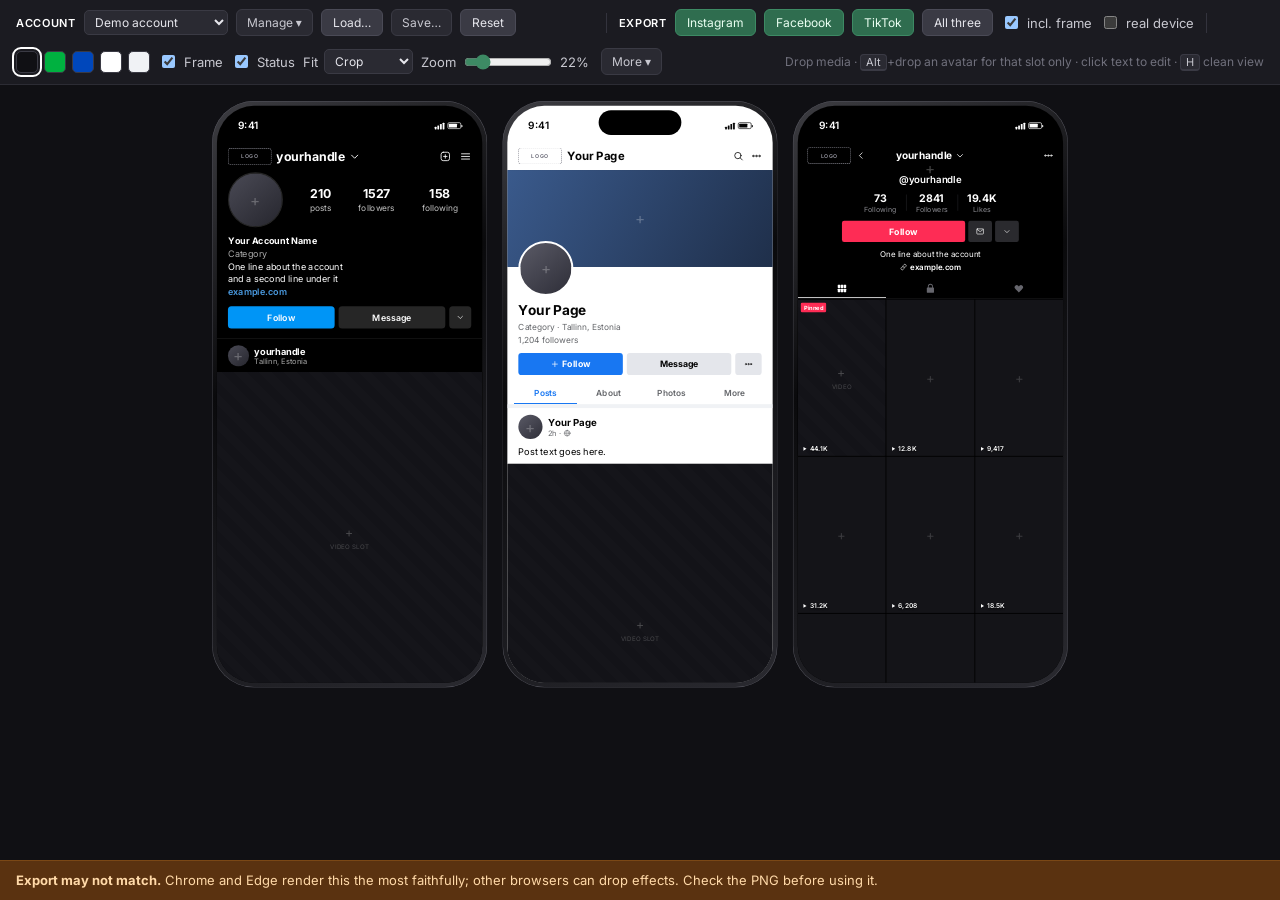
<file: index.html>
<!DOCTYPE html>
<html lang="en">
<head>
<meta charset="utf-8">
<meta name="viewport" content="width=device-width, initial-scale=1">
<title>Onscreen Socials — social profile mockups for video</title>
<meta name="description" content="Browser-based social profile mockups for film and video production. Three phone screens at true iPhone resolution, drop in your footage, export transparent PNGs. No account, no upload, no server.">
<meta name="theme-color" content="#101014">
<meta name="color-scheme" content="dark">

<meta property="og:type" content="website">
<meta property="og:title" content="Onscreen Socials">
<meta property="og:description" content="Social profile mockups for video. Three phone screens at true iPhone resolution, exported as transparent PNGs. Runs entirely in the browser.">
<!-- og:url and og:image want absolute URLs, so they are left out until the site
     has a domain. See the Deploy section of README.md. -->

<link rel="icon" href="data:image/svg+xml,%3Csvg xmlns='http://www.w3.org/2000/svg' viewBox='0 0 32 32'%3E%3Crect width='32' height='32' rx='7' fill='%23101014'/%3E%3Crect x='10' y='4.5' width='12' height='23' rx='3.5' fill='none' stroke='%233d8a64' stroke-width='2'/%3E%3Ccircle cx='16' cy='13' r='2.7' fill='%233d8a64'/%3E%3Cpath d='M11.6 23.4c.9-3.2 7.9-3.2 8.8 0' fill='none' stroke='%233d8a64' stroke-width='2' stroke-linecap='round'/%3E%3C/svg%3E">

<!-- fonts.css is generated and inlines Inter as base64; see scripts/build-fonts.mjs.
     Both files are re-read as text by js/export.js and injected into the export. -->
<link rel="stylesheet" href="css/fonts.css">
<link rel="stylesheet" href="css/app.css">
</head>
<body class="fit-crop bleed">

<div id="bar">
  <div class="grp">
    <strong>Account</strong>
    <select id="entity" title="Switch account"></select>
    <details class="more acct">
      <summary title="Create, copy, rename or remove accounts">Manage ▾</summary>
      <div class="panel">
        <button class="all" id="newAcct">New account…</button>
        <button class="all" id="dupAcct">Duplicate this one…</button>
        <button class="all" id="renameAcct">Rename…</button>
        <button class="all" id="delAcct">Delete this account…</button>
        <p class="note">Accounts you make live in this browser. <strong>Save…</strong> writes
          them to a file you can keep or send to someone.</p>
      </div>
    </details>
    <button class="all" id="loadBtn" title="Load a preset file (.json)">Load…</button>
    <details class="more save">
      <summary title="Save accounts to a .json file you can send to someone">Save…</summary>
      <div class="panel">
        <label>Accounts
          <select id="saveScope">
            <option value="all">All accounts</option>
            <option value="one">This one only</option>
          </select>
        </label>
        <label><input type="checkbox" id="saveMedia" checked> Include images</label>
        <p class="note" id="saveSize">—</p>
        <button id="saveGo">Download .json</button>
      </div>
    </details>
    <button class="all" id="resetBtn" title="Discard edits for this account">Reset</button>
    <span id="saveState"></span>
  </div>

  <span class="sep"></span>

  <div class="grp">
    <strong>Export</strong>
    <button data-ex="0">Instagram</button>
    <button data-ex="1">Facebook</button>
    <button data-ex="2">TikTok</button>
    <button class="all" id="exAll">All three</button>
    <label><input type="checkbox" id="withFrame" checked> incl. frame</label>
    <label id="deviceLabel" hidden><input type="checkbox" id="useDevice"> real device</label>
  </div>

  <span class="sep"></span>

  <div class="grp">
    <span id="swatches" title="Backdrop — preview only, never exported"></span>
    <label><input type="checkbox" id="frameChk" checked> Frame</label>
    <label><input type="checkbox" id="statusChk" checked> Status</label>
    <label>Fit
      <select id="fitSel">
        <option value="fit-crop">Crop</option>
        <option value="fit-blur">Blur fill</option>
        <option value="fit-letter">Letterbox</option>
      </select>
    </label>
    <label>Zoom <input type="range" id="zoom" min="8" max="100" value="22"><span id="zoomVal">22%</span></label>
  </div>

  <details class="more">
    <summary>More ▾</summary>
    <div class="panel">
      <label><input type="checkbox" id="fbDark"> Facebook dark mode</label>
      <label><input type="checkbox" id="ttBig"> TikTok big tile</label>
      <label><input type="checkbox" id="ttWall"> TikTok: one wall image</label>
      <label><input type="checkbox" id="bigVid"> One big video (all platforms)</label>
      <label><input type="checkbox" id="bleedChk" checked> Bleed off bottom edge</label>
      <hr>
      <label>Clock <input type="text" id="clock" value="9:41" size="6"></label>
      <label>Dim <input type="range" id="dim" min="0" max="70" value="25"><span id="dimVal">25%</span></label>
      <label><input type="checkbox" id="guideChk"> Slot guides</label>
      <hr>
      <label><input type="checkbox" id="markChk"> Prop watermark</label>
      <label><input type="checkbox" id="logoChk" checked> Platform logos</label>
      <label>Logo style
        <select id="logoStyle">
          <option value="">As supplied</option>
          <option value="logo-adapt">Adapt to bar</option>
          <option value="logo-chip">On a white chip</option>
        </select>
      </label>
      <p class="note">Drop a logo on the slot at the start of each phone&rsquo;s top bar.
        Supply your own files &mdash; none ship with the tool. They apply to every
        account and stay in this browser.</p>
      <hr>
      <button class="all" id="wipeBtn">Clear saved edits…</button>
      <p class="note">Discards edits for every account and forgets any preset opened
        with Load…, then reloads from the preset files. The files are not touched.</p>
    </div>
  </details>

  <span class="hint">Drop media &middot; <kbd>Alt</kbd>+drop an avatar for that slot only &middot; click text to edit &middot; <kbd>H</kbd> clean view</span>
</div>

<div id="stagewrap">
<div id="stage">

  <!-- ══════════ INSTAGRAM ══════════ -->
  <div class="phone">
    <div class="island"></div>
    <div class="screen ig">
      <div class="statusbar">
        <span contenteditable data-clock>9:41</span>
        <div class="sigs">
          <span class="bars"><i style="height:12px"></i><i style="height:18px"></i><i style="height:24px"></i><i style="height:30px"></i></span>
          <span class="batt"></span>
        </div>
      </div>
      <div class="topbar">
        <div class="lead">
          <div class="brand" data-logo="ig" title="Drop the Instagram logo here"></div>
          <div class="handle"><span contenteditable data-f="igHandle">yourhandle</span><i data-icon="chevron-down"></i></div>
        </div>
        <div class="icons"><i data-icon="plus-square"></i><i data-icon="menu"></i></div>
      </div>
      <div class="head">
        <div class="avatar tile empty" data-img data-mid="ig-avatar" data-avatar></div>
        <div class="stats">
          <div><b contenteditable data-f="igPosts">210</b><span data-ui="ig.posts">posts</span></div>
          <div><b contenteditable data-f="igFollowers">1527</b><span data-ui="ig.followers">followers</span></div>
          <div><b contenteditable data-f="igFollowing">158</b><span data-ui="ig.following">following</span></div>
        </div>
      </div>
      <div class="bio">
        <div class="name" contenteditable data-f="igName">Your Account Name</div>
        <div class="cat" contenteditable data-f="igCat">Category</div>
        <div contenteditable data-f="igBio">One line about the account<br>and a second line under it</div>
        <div class="link" contenteditable data-f="igLink">example.com</div>
      </div>
      <div class="btns">
        <div data-ui="follow">Follow</div>
        <div class="alt" data-ui="message">Message</div>
        <div class="alt sq"><i data-icon="chevron-down"></i></div>
      </div>
      <div class="prow">
        <div class="pav tile empty" data-img data-mid="ig-post-avatar" data-avatar></div>
        <div>
          <b contenteditable data-f="igPostUser">yourhandle</b>
          <small contenteditable data-f="igPostLoc">Tallinn, Estonia</small>
        </div>
      </div>
      <div class="vslot" data-slot data-mid="ig-slot" data-ratio>
        <div class="layer fill"></div><div class="layer main"></div>
        <div class="ph"><b>+</b><span>VIDEO SLOT</span></div>
        <div class="scrim"></div>
        <div class="guide"><span></span></div>
      </div>
      <div class="acts">
        <i data-icon="heart"></i><i data-icon="comment"></i><i data-icon="send"></i>
        <span class="r"><i data-icon="bookmark"></i></span>
      </div>
      <div class="caption">
        <div><span class="lk" contenteditable data-f="igLikes">184 likes</span></div>
        <div contenteditable data-f="igCaption"><b>yourhandle</b> Caption goes here</div>
        <span class="time" contenteditable data-f="igTime">2 HOURS AGO</span>
      </div>
    </div>
  </div>

  <!-- ══════════ FACEBOOK PAGE ══════════
       A Page, not a personal profile: Follow rather than Like, because the New
       Pages Experience retired the Like button on Page headers. Posts keep Like. -->
  <div class="phone">
    <div class="island"></div>
    <div class="screen fb" id="fbScreen">
      <div class="statusbar">
        <span contenteditable data-clock>9:41</span>
        <div class="sigs">
          <span class="bars"><i style="height:12px"></i><i style="height:18px"></i><i style="height:24px"></i><i style="height:30px"></i></span>
          <span class="batt"></span>
        </div>
      </div>
      <div class="topbar">
        <div class="lead">
          <div class="brand" data-logo="fb" title="Drop the Facebook logo here"></div>
          <div class="title" contenteditable data-f="fbTitle">Your Page</div>
        </div>
        <div class="icons"><i data-icon="search"></i><i data-icon="more"></i></div>
      </div>
      <div class="cover tile empty" data-img data-mid="fb-cover" data-reposition
           title="Drag up or down to reposition · double-click to reset"></div>
      <div class="avwrap"><div class="avatar tile empty" data-img data-mid="fb-avatar" data-avatar></div></div>
      <div class="pname" contenteditable data-f="fbName">Your Page</div>
      <div class="meta">
        <span contenteditable data-f="fbMeta1">Category · Tallinn, Estonia</span><br>
        <span contenteditable data-f="fbMeta2">1,204 followers</span>
      </div>
      <div class="btns">
        <div><i data-icon="plus"></i> <span data-ui="follow">Follow</span></div>
        <div class="alt" data-ui="message">Message</div>
        <div class="alt" style="flex:0 0 120px"><i data-icon="more"></i></div>
      </div>
      <div class="ptabs"><div class="on" data-ui="fb.posts">Posts</div><div data-ui="fb.about">About</div><div data-ui="fb.photos">Photos</div><div data-ui="fb.more">More</div></div>
      <div class="divider"></div>
      <div class="prow">
        <div class="pav tile empty" data-img data-mid="fb-post-avatar" data-avatar></div>
        <div>
          <b contenteditable data-f="fbPostName">Your Page</b>
          <small><span contenteditable data-f="fbPostTime">2h</span> · <i data-icon="globe"></i></small>
        </div>
      </div>
      <div class="ptext" contenteditable data-f="fbPostText">Post text goes here.</div>
      <div class="vslot" data-slot data-mid="fb-slot" data-ratio>
        <div class="layer fill"></div><div class="layer main"></div>
        <div class="ph"><b>+</b><span>VIDEO SLOT</span></div>
        <div class="scrim"></div>
        <div class="guide"><span></span></div>
      </div>
      <div class="preact">
        <span>
          <span class="reactpill like"><i data-icon="thumb-up"></i></span>
          <span class="reactpill love"><i data-icon="heart-solid"></i></span>
          <span contenteditable data-f="fbReact">62</span>
        </span>
        <span contenteditable data-f="fbReact2">4 comments</span>
      </div>
      <div class="pbar">
        <div><i data-icon="thumb-up"></i> <span data-ui="fb.like">Like</span></div>
        <div><i data-icon="comment"></i> <span data-ui="fb.comment">Comment</span></div>
        <div><i data-icon="share"></i> <span data-ui="fb.share">Share</span></div>
      </div>
    </div>
  </div>

  <!-- ══════════ TIKTOK ══════════
       Keeps the real 3-wide 9:16 grid: that thumbnail wall is the most
       recognisable thing about a TikTok profile. -->
  <div class="phone">
    <div class="island"></div>
    <div class="screen tt">
      <div class="statusbar">
        <span contenteditable data-clock>9:41</span>
        <div class="sigs">
          <span class="bars"><i style="height:12px"></i><i style="height:18px"></i><i style="height:24px"></i><i style="height:30px"></i></span>
          <span class="batt"></span>
        </div>
      </div>
      <div class="topbar">
        <span class="lead">
          <div class="brand" data-logo="tt" title="Drop the TikTok logo here"></div>
          <i data-icon="chevron-left"></i>
        </span>
        <span class="mid"><span contenteditable data-f="ttTop">yourhandle</span><i data-icon="chevron-down"></i></span>
        <i data-icon="more"></i>
      </div>
      <div class="avatar tile empty" data-img data-mid="tt-avatar" data-avatar></div>
      <div class="handle" contenteditable data-f="ttHandle">@yourhandle</div>
      <div class="stats">
        <div><b contenteditable data-f="ttFollowing">73</b><span data-ui="tt.following">Following</span></div>
        <div><b contenteditable data-f="ttFollowers">2841</b><span data-ui="tt.followers">Followers</span></div>
        <div><b contenteditable data-f="ttLikes">19.4K</b><span data-ui="tt.likes">Likes</span></div>
      </div>
      <div class="btns">
        <div class="follow" data-ui="follow">Follow</div>
        <div class="alt"><i data-icon="mail"></i></div>
        <div class="alt"><i data-icon="chevron-down"></i></div>
      </div>
      <div class="bio" contenteditable data-f="ttBio">One line about the account</div>
      <div class="link"><i data-icon="link"></i><span contenteditable data-f="ttLink">example.com</span></div>
      <div class="tabs">
        <div class="on"><i data-icon="grid-solid"></i></div>
        <div><i data-icon="lock-solid"></i></div>
        <div><i data-icon="heart-solid"></i></div>
      </div>
      <div class="grid">
        <div class="vslot" data-slot data-mid="tt-slot">
          <div class="layer fill"></div><div class="layer main"></div>
          <div class="ph"><b>+</b><span>VIDEO</span></div>
          <div class="scrim"></div>
          <span class="pin" data-ui="tt.pinned">Pinned</span>
          <span class="views"><i data-icon="play-solid"></i><span contenteditable data-f="ttViews0">44.1K</span></span>
          <div class="guide"><span></span></div>
        </div>
        <div class="cell empty" data-img data-mid="tt-cell-1"><span class="views"><i data-icon="play-solid"></i><span contenteditable data-f="ttViews1">12.8K</span></span></div>
        <div class="cell empty" data-img data-mid="tt-cell-2"><span class="views"><i data-icon="play-solid"></i><span contenteditable data-f="ttViews2">9,417</span></span></div>
        <div class="cell empty" data-img data-mid="tt-cell-3"><span class="views"><i data-icon="play-solid"></i><span contenteditable data-f="ttViews3">31.2K</span></span></div>
        <div class="cell empty" data-img data-mid="tt-cell-4"><span class="views"><i data-icon="play-solid"></i><span contenteditable data-f="ttViews4">6,208</span></span></div>
        <div class="cell empty" data-img data-mid="tt-cell-5"><span class="views"><i data-icon="play-solid"></i><span contenteditable data-f="ttViews5">18.5K</span></span></div>
        <div class="cell empty" data-img data-mid="tt-cell-6"><span class="views"><i data-icon="play-solid"></i><span contenteditable data-f="ttViews6">4,933</span></span></div>
        <div class="cell empty" data-img data-mid="tt-cell-7"><span class="views"><i data-icon="play-solid"></i><span contenteditable data-f="ttViews7">27.6K</span></span></div>
        <div class="cell empty" data-img data-mid="tt-cell-8"><span class="views"><i data-icon="play-solid"></i><span contenteditable data-f="ttViews8">8,120</span></span></div>
      </div>
      <div class="wall tile empty" data-img data-mid="tt-wall"
           title="Drop a screenshot of the whole video wall here"></div>
    </div>
  </div>

</div>
</div>

<div id="notice" hidden></div>

<input type="file" id="picker" accept="image/*,video/*" hidden>
<input type="file" id="presetPicker" accept="application/json,.json" hidden>
<input type="file" id="logoPicker" accept="image/*" hidden>

<script type="module" src="js/app.js"></script>
</body>
</html>
</file>
<file: css/fonts.css>
/* GENERATED FILE — do not edit by hand.
   Regenerate with: node scripts/build-fonts.mjs

   Inter, SIL Open Font License 1.1 — see fonts/OFL.txt
   Weights 400 / 600 / 700 · 96 KB of woff2, inlined as base64.

   Inlined rather than linked because PNG export renders inside an SVG
   <foreignObject>, which cannot fetch anything. See docs/ARCHITECTURE.md. */

/* latin */
@font-face {
  font-family: 'Inter';
  font-style: normal;
  font-weight: 400;
  font-display: block;
  src: url([data-uri]) format('woff2');
  unicode-range: U+0000-00FF, U+0131, U+0152-0153, U+02BB-02BC, U+02C6, U+02DA, U+02DC, U+0304, U+0308, U+0329, U+2000-206F, U+20AC, U+2122, U+2191, U+2193, U+2212, U+2215, U+FEFF, U+FFFD;
}

/* latin-ext (curated) */
@font-face {
  font-family: 'Inter';
  font-style: normal;
  font-weight: 400;
  font-display: block;
  src: url([data-uri]) format('woff2');
  unicode-range: U+41, U+43-45, U+47, U+49, U+4b-4c, U+4e-4f, U+52-55, U+5a, U+61, U+63-65, U+67, U+69, U+6b-6c, U+6e-6f, U+72-75, U+7a, U+c1, U+c5, U+c7, U+c9, U+cd, U+d3, U+da, U+e1, U+e5, U+e7, U+e9, U+ed, U+f3, U+fa, U+100-107, U+10a-11b, U+11e-123, U+12a-131, U+136-137, U+139-13e, U+141-148, U+14c-151, U+154-15b, U+15e-165, U+16a-173, U+179-17e, U+1cd-1d4, U+1e0-1e1, U+1e6-1ed, U+1f4-1f5, U+1fa-1fb, U+218-21b, U+226-229, U+22e-231, U+301, U+304, U+306-307, U+30a-30c, U+326-328, U+1e08-1e0b, U+1e10-1e11, U+1e16-1e17, U+1e1c-1e1d, U+1e20-1e21, U+1e30-1e31, U+1e44-1e45, U+1e52-1e53, U+1e58-1e59, U+1e60-1e61, U+1e64-1e67, U+1e6a-1e6b, U+1eae-1eaf, U+20ac;
}

/* latin */
@font-face {
  font-family: 'Inter';
  font-style: normal;
  font-weight: 600;
  font-display: block;
  src: url([data-uri]) format('woff2');
  unicode-range: U+0000-00FF, U+0131, U+0152-0153, U+02BB-02BC, U+02C6, U+02DA, U+02DC, U+0304, U+0308, U+0329, U+2000-206F, U+20AC, U+2122, U+2191, U+2193, U+2212, U+2215, U+FEFF, U+FFFD;
}

/* latin-ext (curated) */
@font-face {
  font-family: 'Inter';
  font-style: normal;
  font-weight: 600;
  font-display: block;
  src: url([data-uri]) format('woff2');
  unicode-range: U+41, U+43-45, U+47, U+49, U+4b-4c, U+4e-4f, U+52-55, U+5a, U+61, U+63-65, U+67, U+69, U+6b-6c, U+6e-6f, U+72-75, U+7a, U+c1, U+c5, U+c7, U+c9, U+cd, U+d3, U+da, U+e1, U+e5, U+e7, U+e9, U+ed, U+f3, U+fa, U+100-107, U+10a-11b, U+11e-123, U+12a-131, U+136-137, U+139-13e, U+141-148, U+14c-151, U+154-15b, U+15e-165, U+16a-173, U+179-17e, U+1cd-1d4, U+1e0-1e1, U+1e6-1ed, U+1f4-1f5, U+1fa-1fb, U+218-21b, U+226-229, U+22e-231, U+301, U+304, U+306-307, U+30a-30c, U+326-328, U+1e08-1e0b, U+1e10-1e11, U+1e16-1e17, U+1e1c-1e1d, U+1e20-1e21, U+1e30-1e31, U+1e44-1e45, U+1e52-1e53, U+1e58-1e59, U+1e60-1e61, U+1e64-1e67, U+1e6a-1e6b, U+1eae-1eaf, U+20ac;
}

/* latin */
@font-face {
  font-family: 'Inter';
  font-style: normal;
  font-weight: 700;
  font-display: block;
  src: url([data-uri]) format('woff2');
  unicode-range: U+0000-00FF, U+0131, U+0152-0153, U+02BB-02BC, U+02C6, U+02DA, U+02DC, U+0304, U+0308, U+0329, U+2000-206F, U+20AC, U+2122, U+2191, U+2193, U+2212, U+2215, U+FEFF, U+FFFD;
}

/* latin-ext (curated) */
@font-face {
  font-family: 'Inter';
  font-style: normal;
  font-weight: 700;
  font-display: block;
  src: url([data-uri]) format('woff2');
  unicode-range: U+41, U+43-45, U+47, U+49, U+4b-4c, U+4e-4f, U+52-55, U+5a, U+61, U+63-65, U+67, U+69, U+6b-6c, U+6e-6f, U+72-75, U+7a, U+c1, U+c5, U+c7, U+c9, U+cd, U+d3, U+da, U+e1, U+e5, U+e7, U+e9, U+ed, U+f3, U+fa, U+100-107, U+10a-11b, U+11e-123, U+12a-131, U+136-137, U+139-13e, U+141-148, U+14c-151, U+154-15b, U+15e-165, U+16a-173, U+179-17e, U+1cd-1d4, U+1e0-1e1, U+1e6-1ed, U+1f4-1f5, U+1fa-1fb, U+218-21b, U+226-229, U+22e-231, U+301, U+304, U+306-307, U+30a-30c, U+326-328, U+1e08-1e0b, U+1e10-1e11, U+1e16-1e17, U+1e1c-1e1d, U+1e20-1e21, U+1e30-1e31, U+1e44-1e45, U+1e52-1e53, U+1e58-1e59, U+1e60-1e61, U+1e64-1e67, U+1e6a-1e6b, U+1eae-1eaf, U+20ac;
}
</file>
<file: css/app.css>
/* Onscreen Socials — social profile mockups for video
   iPhone 17 — 1206 × 2622 px display, Dynamic Island, 22px bezel.

   Everything inside .screen is real DOM at real pixel size. #stage is CSS-scaled
   purely for viewing; offsetWidth/offsetHeight stay unscaled so exports come out
   at native resolution.

   This whole file is injected verbatim into the SVG <foreignObject> at export
   time (see js/export.js). Two consequences worth knowing before editing:
     · no url() may point at the network — it will silently fail to load
     · avoid mix-blend-mode and filter tricks that Chromium declines to
       rasterise inside foreignObject
*/

:root{
  --scr-w: 1206px;
  --scr-h: 2622px;
  --scr-r: 168px;
  --bez: 22px;
  --dim: 0.25;

  --ui-bg: #1b1b21;
  --ui-line: #2c2c34;
  --ui-fg: #c8c8d0;
  --ui-input: #2a2a32;
  --ui-input-line: #3a3a44;
}

*{box-sizing:border-box; -webkit-font-smoothing:antialiased;}
html,body{margin:0; padding:0;}
body{
  font-family:"Inter","Segoe UI",system-ui,-apple-system,sans-serif;
  background:#101014;
}

/* ═════════════════════════ control bar ═════════════════════════ */

#bar{
  position:fixed; top:0; left:0; right:0; z-index:1000;
  display:flex; align-items:center; gap:12px; flex-wrap:wrap;
  padding:9px 16px; background:var(--ui-bg); border-bottom:1px solid var(--ui-line);
  color:var(--ui-fg); font-size:13px;
}
.clean #bar{display:none;}

#bar strong{
  color:#fff; font-weight:600; letter-spacing:.06em;
  text-transform:uppercase; font-size:11px;
}
#bar label{display:flex; align-items:center; gap:6px; cursor:pointer; white-space:nowrap;}
#bar select{
  background:var(--ui-input); color:#e6e6ec; border:1px solid var(--ui-input-line);
  border-radius:5px; padding:3px 6px; font-size:12px; font-family:inherit;
}
#bar button{
  background:#2f6d4f; color:#eafff2; border:1px solid #3d8a64; border-radius:6px;
  padding:5px 11px; font-size:12px; cursor:pointer; font-family:inherit;
}
#bar button:hover{background:#3d8a64;}
#bar button.all{background:#3a3a44; border-color:#4a4a56; color:#e6e6ec;}
#bar button.all:hover{background:#4a4a56;}
#bar button[disabled]{opacity:.4; cursor:not-allowed;}
#bar button[disabled]:hover{background:#2f6d4f;}
#bar button.all[disabled]:hover{background:#3a3a44;}

.grp{display:flex; align-items:center; gap:8px;}
.sep{width:1px; height:20px; background:#33333d;}
/* The swatches are spans, so this has to be a flex container — as plain inline
   boxes they ignore width and height and collapse to nothing. */
#swatches{display:flex; align-items:center; gap:6px;}
.sw{width:22px; height:22px; border-radius:5px; border:1px solid var(--ui-input-line); cursor:pointer;}
.sw.on{outline:2px solid #fff; outline-offset:2px;}
input[type=range]{width:88px; accent-color:#3d8a64;}
#bar input[type=text]{
  background:var(--ui-input); color:#e6e6ec; border:1px solid var(--ui-input-line);
  border-radius:5px; padding:3px 6px; font-size:12px; font-family:inherit; width:64px;
}
#saveState{color:#5fbf8a; font-size:11px; min-width:70px;}

/* The less-used view toggles live in a popover so the bar holds one row. */
.more{position:relative;}
.more > summary{
  list-style:none; cursor:pointer; user-select:none;
  background:var(--ui-input); border:1px solid var(--ui-input-line);
  border-radius:6px; padding:5px 10px; font-size:12px;
}
.more > summary::-webkit-details-marker{display:none;}
.more[open] > summary{background:#3a3a44;}
.more .panel{
  position:absolute; right:0; top:calc(100% + 9px);
  display:flex; flex-direction:column; gap:11px; min-width:242px;
  background:var(--ui-bg); border:1px solid var(--ui-line); border-radius:9px;
  padding:13px 15px; box-shadow:0 14px 36px rgba(0,0,0,.55); z-index:1001;
}
.more .panel hr{border:0; border-top:1px solid var(--ui-line); margin:1px 0; width:100%;}
/* Save… opens on the left edge; it sits at the start of the bar, where a
   right-aligned panel would hang off screen. */
.more.save .panel,
.more.acct .panel{right:auto; left:0;}
.more .panel .note{margin:0; color:#8a8a96; font-size:11px; line-height:1.5;}
.more .panel .note.warn{color:#e0a860;}
.more .panel button{width:100%;}

.hint{margin-left:auto; color:#70707c; font-size:12px;}
.hint kbd{
  background:#2a2a32; border:1px solid var(--ui-input-line); border-bottom-width:2px;
  border-radius:4px; padding:0 5px; font-family:inherit; font-size:11px; color:#c8c8d0;
}

/* Shown when the browser cannot do the foreignObject → canvas export. */
#notice{
  position:fixed; z-index:1002; left:0; right:0; bottom:0;
  background:#5a3210; color:#ffd9a8; border-top:1px solid #7a4715;
  padding:10px 16px; font-size:13px; line-height:1.45;
}
#notice[hidden]{display:none;}
.clean #notice{display:none;}

/* ═════════════════════════ stage ═════════════════════════ */

/* Zoom is a transform on #stage, which does not affect layout: the element keeps
   its full 2666px box and only paints smaller. So the offset that clears the
   toolbar has to sit on an untransformed parent, or it would shrink along with
   everything else and slide the status bars under the bar. #stagewrap also gets
   an explicit height from applyZoom(), otherwise the page scrolls over the
   unscaled layout box — several screens of nothing below the phones.

   --bar-h is written by app.js from the toolbar's real height, because the bar
   wraps to two rows on a narrow window and a fixed offset would leave the
   status bars hidden under it. */
#stagewrap{padding:calc(var(--bar-h, 46px) + 16px) 0 40px;}
.clean #stagewrap{padding:0;}

#stage{
  padding:0 40px;
  display:flex; gap:70px; justify-content:center; align-items:flex-start;
  transform-origin:top center;
}

.phone{
  flex:0 0 auto; position:relative;
  padding:var(--bez);
  background:linear-gradient(150deg,#3d3d42,#0a0a0c 40%,#2a2a30);
  border-radius:calc(var(--scr-r) + var(--bez));
  box-shadow:0 0 0 2px #55555e inset;
}
.noframe .phone{padding:0; background:none; border-radius:0; box-shadow:none;}

.screen{
  width:var(--scr-w); height:var(--scr-h);
  position:relative; overflow:hidden;
  border-radius:var(--scr-r);
  display:flex; flex-direction:column;
}
.noframe .screen{border-radius:0;}

.island{
  position:absolute; top:42px; left:50%; transform:translateX(-50%);
  width:376px; height:112px; background:#000; border-radius:56px; z-index:70;
}
.noframe .island{display:none;}

.statusbar{
  height:186px; flex:0 0 auto; position:relative; z-index:65;
  display:flex; align-items:flex-start; justify-content:space-between;
  padding:62px 96px 0; font-size:46px; font-weight:600;
}
.nostatus .statusbar{display:none;}
.nostatus .island{top:24px;}
.sigs{display:flex; gap:14px; align-items:center;}
.bars i{display:inline-block; width:8px; background:currentColor; border-radius:2px; margin-left:4px;}
.batt{width:62px; height:30px; border:3px solid currentColor; border-radius:8px; position:relative;}
.batt::after{content:""; position:absolute; left:3px; top:3px; bottom:3px; right:16px; background:currentColor; border-radius:3px;}
.batt::before{content:""; position:absolute; right:-9px; top:9px; width:5px; height:10px; background:currentColor; border-radius:0 3px 3px 0;}

[contenteditable]{outline:none;}
[contenteditable]:focus{background:rgba(255,220,0,.22); border-radius:5px;}

/* Not every profile fills every line — plenty of accounts have no category and
   no link in the bio. Empty fields collapse, but only in clean view and in the
   export: while editing they stay as clickable blank lines, because a field you
   cannot see is a field you cannot type into. */
.clean .ig .bio > div:empty,
.clean .fb .meta span:empty,
.clean .tt .bio:empty{display:none;}
.clean .tt .link:has(span[data-f]:empty){display:none;}

/* ── platform logo slot ──
   No marks ship with the tool; you drop your own. See js/logos.js for why they
   are global rather than part of an account. Sized off the top bar's own type so
   the logo sits on the same optical line as the name beside it. */
.lead{display:flex; align-items:center; gap:22px; min-width:0;}

/* Sized in px rather than em: the slot inherited the screen's 42px body text,
   which is small on a 1206px-wide phone and is not what the mark should be
   scaled against anyway. */
.brand{
  --brand-h:76px;
  flex:0 0 auto; height:var(--brand-h); cursor:pointer; position:relative;
  display:flex; align-items:center;
}
.brand img{height:100%; width:auto; display:block;}

/* Empty slot: a visible target while editing, gone from the export. Wider than
   it is tall, because most platform marks are wordmarks — a square placeholder
   both hides easily at low zoom and misrepresents what will fit. */
.brand:empty{
  aspect-ratio:2.6; border:3px dashed rgba(160,160,172,.8); border-radius:12px;
}
.brand:empty::after{
  content:"LOGO"; position:absolute; inset:0;
  display:flex; align-items:center; justify-content:center;
  color:rgba(160,160,172,.95); font-size:24px; font-weight:600; letter-spacing:.12em;
}
.clean .brand:empty, .nologo .brand{display:none;}

/* ── making a supplied logo readable on the bar it sits on ──
   TikTok's and Instagram's bars are black and Facebook's is white, so a mark cut
   for one is invisible on another — a black TikTok wordmark on a black bar most
   of all. Two ways out, chosen with the Logo style control.

   `brightness(0)` crushes any colour to black; adding `invert(1)` takes it to
   white. Silhouettes the artwork, so it suits wordmarks and flat glyphs and not
   Instagram's gradient — that is what the chip is for. */
.logo-adapt .ig .brand img,
.logo-adapt .tt .brand img{filter:brightness(0) invert(1);}
.logo-adapt .fb .brand img{filter:brightness(0);}

/* Keeps the original colours and gives them something to sit on instead. */
.logo-chip .brand:not(:empty){
  background:#fff; border-radius:14px; padding:8px 16px;
  box-shadow:0 2px 10px rgba(0,0,0,.35);
}

/* The Facebook top bar is white, so the outline needs a darker ink there. */
.fb .brand:empty{border-color:rgba(80,80,95,.6);}
.fb .brand:empty::after{color:rgba(80,80,95,.9);}

/* Long account names — "Tallinna Tehnikakõrgkooli kammerkoor" — would otherwise
   shove the top-bar icons off the screen. All three apps truncate here, so
   matching them is both safer and more accurate. */
.ig .topbar .handle > [contenteditable],
.fb .topbar .title,
.tt .topbar .mid > [contenteditable]{
  overflow:hidden; text-overflow:ellipsis; white-space:nowrap; min-width:0;
}
.ig .topbar .icons, .fb .topbar .icons{flex:0 0 auto;}

/* ═════════════════════════ icons ═════════════════════════

   Every piece of platform chrome is an inline SVG rather than an emoji or a
   fullwidth character. Emoji rasterise from the OS font, so the same export made
   on Windows and on macOS would not match — which defeats the point of the tool.
   js/icons.js expands <i data-icon="…"> into these at boot.

   Stroke geometry by default, .solid for filled glyphs. Generic shapes only —
   no platform marks, see docs/ARCHITECTURE.md. */

.ic{
  width:1em; height:1em; display:inline-block; vertical-align:-.14em;
  fill:none; stroke:currentColor; stroke-width:1.8;
  stroke-linecap:round; stroke-linejoin:round;
  overflow:visible;
}
.ic.solid{fill:currentColor; stroke:none;}
.ic.thin{stroke-width:1.5;}

/* ═════════════════════════ media slots ═════════════════════════ */

.tile{background-size:cover; background-position:center; cursor:pointer; position:relative;}
.tile.empty::after{
  content:"+"; position:absolute; inset:0; display:flex; align-items:center; justify-content:center;
  color:rgba(255,255,255,.25); font-size:70px; font-weight:200;
}
.clean .tile.empty::after{content:"";}

.vslot{
  position:relative; overflow:hidden; cursor:pointer; background:#0a0a0c;
  width:100%; aspect-ratio:16/9; flex:0 0 auto;
}
.bleed .vslot[data-ratio]{aspect-ratio:4/5;}
.vslot .layer{position:absolute; inset:0;}
.vslot .fill{filter:blur(60px) brightness(.55); transform:scale(1.25); display:none;}
.fit-blur .vslot .fill{display:block;}
.vslot .fill img,.vslot .fill video{width:100%; height:100%; object-fit:cover;}
.vslot .main img,.vslot .main video{width:100%; height:100%; object-fit:cover;}
.fit-letter .vslot .main img, .fit-letter .vslot .main video,
.fit-blur   .vslot .main img, .fit-blur   .vslot .main video{object-fit:contain;}
.vslot .scrim{position:absolute; inset:0; z-index:74; background:#000; opacity:var(--dim); pointer-events:none;}
.vslot .ph{
  position:absolute; inset:0; display:flex; flex-direction:column; gap:12px;
  align-items:center; justify-content:center; color:rgba(255,255,255,.3);
  background:repeating-linear-gradient(45deg,#1c1c22 0 40px,#191920 40px 80px);
  font-size:28px; letter-spacing:.04em; text-align:center;
}
.vslot .ph b{font-size:56px; font-weight:300;}
.vslot.loaded .ph{display:none;}
.clean .vslot .ph{background:#141419; color:transparent;}

.guide{position:absolute; inset:0; z-index:80; display:none; border:4px dashed rgba(0,255,190,.9);}
.guides .guide{display:block;}
.guide span{
  position:absolute; left:50%; top:50%; transform:translate(-50%,-50%);
  background:rgba(0,0,0,.85); color:#00ffbe; padding:12px 18px; border-radius:10px;
  font-family:Consolas,monospace; font-size:30px; white-space:nowrap; line-height:1.4; text-align:center;
}

/* Optional "this is a prop" overlay. Off by default. Unlike the placeholder
   chrome it is deliberately NOT suppressed in clean view — it has to survive
   into the exported PNG or it would be pointless. */
.watermark .screen::after{
  content:"PROP — NOT A REAL PROFILE";
  position:absolute; inset:0; z-index:90; pointer-events:none;
  display:flex; align-items:center; justify-content:center;
  transform:rotate(-24deg);
  font-size:78px; font-weight:700; letter-spacing:.05em; text-align:center;
  color:rgba(150,150,158,.42);
}

/* ═════════════════════════ INSTAGRAM ═════════════════════════ */

.ig{background:#000; color:#fff; font-size:42px;}
.ig .topbar{display:flex; align-items:center; justify-content:space-between; padding:6px 50px 34px;}
.ig .topbar .handle{font-size:56px; font-weight:700; display:flex; align-items:center; gap:16px;}
.ig .topbar .icons{display:flex; gap:40px; font-size:52px;}
.ig .head{display:flex; align-items:center; padding:0 50px; gap:60px;}
.ig .avatar{
  width:250px; height:250px; border-radius:50%; flex:0 0 auto; border:5px solid #262626;
  background:linear-gradient(140deg,#4a4a55,#26262e); background-size:cover; background-position:center;
}
.ig .stats{display:flex; flex:1; justify-content:space-around; text-align:center;}
.ig .stats b{display:block; font-size:56px; font-weight:700; line-height:1.2;}
.ig .stats span{font-size:38px; color:#c2c2c2;}
.ig .bio{padding:34px 50px 0; line-height:1.4; font-size:41px;}
.ig .bio .name{font-weight:700;}
.ig .bio .cat{color:#a8a8a8;}
.ig .bio .link{color:#4a9ae0; font-weight:600;}
.ig .btns{display:flex; gap:18px; padding:38px 50px 44px;}
.ig .btns div{flex:1; text-align:center; padding:26px 0; border-radius:16px; background:#0095F6; font-weight:600; font-size:40px;}
.ig .btns div.alt{background:#262626;}
.ig .btns div.sq{flex:0 0 100px; display:flex; align-items:center; justify-content:center;}
.ig .prow{display:flex; align-items:center; gap:24px; padding:30px 50px 26px; border-top:2px solid #262626;}
.ig .pav{width:96px; height:96px; border-radius:50%; background:linear-gradient(140deg,#4a4a55,#26262e); background-size:cover; background-position:center;}
.ig .prow b{font-size:42px;}
.ig .prow small{display:block; color:#a8a8a8; font-size:34px;}
.ig .acts{display:flex; gap:40px; padding:26px 50px 0; font-size:56px; align-items:center;}
.ig .acts .r{margin-left:auto;}
.ig .caption{padding:20px 50px 0; line-height:1.4; font-size:40px;}
.ig .caption .lk{font-weight:700;}
.ig .caption .time{color:#8e8e8e; font-size:34px; display:block; padding-top:14px;}

/* ═════════════════════════ FACEBOOK PAGE ═════════════════════════ */

.fb{background:#fff; color:#050505; font-size:42px;}
.fb.dark{background:#18191a; color:#e4e6eb;}
.fb .topbar{display:flex; align-items:center; justify-content:space-between; padding:4px 50px 26px;}
.fb .topbar .title{font-size:52px; font-weight:700;}
.fb .topbar .icons{font-size:48px; display:flex; gap:34px;}
/* Cover photo: fill the width, crop the bottom.
   `cover` would scale until both axes are filled, which on this slot (1206×440,
   far wider than the 16:9 a cover photo usually is) means trimming the left and
   right edges — and a cover is composed left-to-right, so the sides are exactly
   where the subject lives. Anchoring to the top keeps the full width and loses
   the bottom instead.
   These are longhands on purpose: `background-image` is what JS overwrites when
   an image is dropped, so size, position and colour survive it. */
/* Once there is a picture in it, the cover is draggable rather than clickable —
   the file picker moves to the empty state only. */
.fb .cover:not(.empty){cursor:grab;}
.fb .cover.dragging{cursor:grabbing;}

.fb .cover{
  height:440px; flex:0 0 auto;
  background-color:#1f2f4a;
  background-image:linear-gradient(120deg,#3a5a8c,#1f2f4a);
  background-size:100% auto;
  background-position:top center;
  background-repeat:no-repeat;
}
.fb .avwrap{padding:0 50px; margin-top:-118px;}
.fb .avatar{
  width:250px; height:250px; border-radius:50%; border:9px solid #fff;
  background:linear-gradient(140deg,#5a5a66,#2e2e38); background-size:cover; background-position:center;
}
.fb.dark .avatar{border-color:#18191a;}
/* 700 rather than 800: dropping the 800 weight saves ~55 KB of inlined font for
   this one rule. See scripts/build-fonts.mjs. */
.fb .pname{padding:28px 50px 0; font-size:62px; font-weight:700; letter-spacing:-.012em;}
.fb .meta{padding:10px 50px 0; color:#65676b; font-size:38px; line-height:1.5;}
.fb.dark .meta{color:#b0b3b8;}
.fb .btns{display:flex; gap:18px; padding:32px 50px 0;}
.fb .btns div{
  flex:1; display:flex; align-items:center; justify-content:center; gap:14px;
  padding:26px 0; border-radius:14px; background:#1877F2; color:#fff; font-weight:700; font-size:40px;
}
.fb .btns div.alt{background:#e4e6eb; color:#050505;}
.fb.dark .btns div.alt{background:#3a3b3c; color:#e4e6eb;}
.fb .ptabs{display:flex; margin-top:34px; border-bottom:2px solid #e4e6eb; padding:0 30px;}
.fb.dark .ptabs{border-color:#3a3b3c;}
.fb .ptabs div{flex:1; text-align:center; padding:26px 0; font-size:38px; font-weight:600; color:#65676b;}
.fb.dark .ptabs div{color:#b0b3b8;}
.fb .ptabs div.on{color:#1877F2; box-shadow:0 -5px 0 #1877F2 inset;}
.fb .divider{height:16px; flex:0 0 auto; background:#f0f2f5;}
.fb.dark .divider{background:#0f0f10;}
.fb .prow{display:flex; align-items:center; gap:24px; padding:30px 50px 0;}
.fb .pav{width:110px; height:110px; border-radius:50%; background:linear-gradient(140deg,#5a5a66,#2e2e38); background-size:cover; background-position:center;}
.fb .prow b{font-size:44px;}
.fb .prow small{display:flex; align-items:center; gap:10px; color:#65676b; font-size:34px; padding-top:4px;}
.fb.dark .prow small{color:#b0b3b8;}
.fb .ptext{padding:26px 50px; line-height:1.45;}
.fb .preact{display:flex; justify-content:space-between; align-items:center; padding:24px 50px; color:#65676b; font-size:36px;}
.fb .preact > span{display:flex; align-items:center; gap:8px;}
/* Reaction chips. Real Facebook stacks tiny coloured discs; monochrome outline
   icons at this size read as smudges, so they get their own colour and a white
   glyph. Still generic shapes — a thumb and a heart. */
.fb .reactpill{
  width:46px; height:46px; border-radius:50%; flex:0 0 auto;
  display:flex; align-items:center; justify-content:center;
  color:#fff; font-size:26px; border:3px solid #fff;
}
.fb.dark .reactpill{border-color:#18191a;}
.fb .reactpill + .reactpill{margin-left:-14px;}
.fb .reactpill.like{background:#1877F2;}
.fb .reactpill.love{background:#F33E58;}
.fb .reactpill .ic{stroke-width:2.4;}
.fb .preact > span > span[contenteditable]{margin-left:6px;}
.fb.dark .preact{color:#b0b3b8;}
.fb .pbar{display:flex; border-top:2px solid #e4e6eb; padding:24px 50px;}
.fb.dark .pbar{border-color:#3a3b3c;}
.fb .pbar div{
  flex:1; display:flex; align-items:center; justify-content:center; gap:12px;
  color:#65676b; font-weight:600; font-size:38px;
}
.fb.dark .pbar div{color:#b0b3b8;}

/* ═════════════════════════ TIKTOK ═════════════════════════ */

.tt{background:#000; color:#fff; font-size:42px; text-align:center;}
.tt .topbar{
  display:flex; align-items:center; justify-content:space-between;
  padding:2px 44px 10px; font-size:46px; font-weight:600;
  position:relative; min-height:88px;
}
/* Pinned to the centre of the bar rather than laid out between the other two
   items, so the handle stays centred however wide the logo turns out to be. */
.tt .topbar .mid{
  position:absolute; left:50%; transform:translateX(-50%);
  display:flex; align-items:center; gap:12px; font-size:46px; font-weight:700;
  max-width:52%;
}
.tt .avatar{
  width:224px; height:224px; border-radius:50%; margin:10px auto 0;
  background:linear-gradient(140deg,#4a4a55,#22222a); background-size:cover; background-position:center;
}
.tt .handle{font-size:44px; font-weight:600; margin-top:22px;}
.tt .stats{display:flex; justify-content:center; align-items:center; margin-top:28px;}
.tt .stats > div{padding:0 44px; position:relative;}
.tt .stats > div + div::before{content:""; position:absolute; left:0; top:14%; height:72%; width:2px; background:#2e2e33;}
.tt .stats b{display:block; font-size:48px; font-weight:700;}
.tt .stats span{font-size:32px; color:#8a8a90; margin-top:6px; display:block;}
.tt .btns{display:flex; gap:14px; justify-content:center; padding:30px 44px 0;}
.tt .btns .follow{flex:1; max-width:560px; padding:24px 0; border-radius:10px; background:#FE2C55; font-weight:700; font-size:40px;}
.tt .btns .alt{
  flex:0 0 108px; padding:24px 0; border-radius:10px; background:#2a2a2e; font-size:38px;
  display:flex; align-items:center; justify-content:center;
}
.tt .bio{padding:28px 90px 0; line-height:1.4; font-size:36px;}
.tt .link{padding:14px 90px 0; font-size:36px; font-weight:600; display:flex; align-items:center; justify-content:center; gap:12px;}
.tt .tabs{display:flex; margin-top:30px; border-bottom:2px solid #232326;}
.tt .tabs div{flex:1; padding:22px 0; font-size:46px; color:#66666d; display:flex; align-items:center; justify-content:center;}
.tt .tabs div.on{color:#fff; box-shadow:0 -5px 0 #fff inset;}
.tt .grid{display:grid; grid-template-columns:repeat(3,1fr); gap:4px; margin-top:4px;}
.tt .grid .cell{
  aspect-ratio:9/16; position:relative; overflow:hidden; background:#141418; cursor:pointer;
  background-size:cover; background-position:center;
}
.tt .grid .cell.empty::after{
  content:"+"; position:absolute; inset:0; display:flex; align-items:center; justify-content:center;
  color:rgba(255,255,255,.16); font-size:60px; font-weight:200;
}
.clean .tt .grid .cell.empty::after{content:"";}
.tt .grid .vslot{aspect-ratio:9/16; width:100%;}
.ttbig .tt .grid .vslot{grid-column:span 2; grid-row:span 2; aspect-ratio:auto;}

/* One image standing in for the whole video wall: screenshot the profile grid
   and drop it here rather than sourcing nine separate thumbnails. Fits like the
   Facebook cover — full width, cropped at the bottom — so the columns line up
   with the edges of the screen and the wall runs off the bottom the way a real
   feed does. flex:1 makes it take exactly the space left below the tabs.
   Longhands, because background-image is what JS overwrites on drop. */
.tt .wall{
  display:none; flex:1 1 auto; margin-top:4px;
  background-color:#141418;
  background-size:100% auto;
  background-position:top center;
  background-repeat:no-repeat;
}
/* Empty: the same hatching the video slots use, so it reads as a drop target
   rather than as a black gap. Cleared for capture, and overwritten anyway the
   moment an image lands on it. */
.tt .wall.empty{
  background-image:repeating-linear-gradient(45deg,#1c1c22 0 40px,#191920 40px 80px);
}
.clean .tt .wall.empty{background-image:none;}
.tt .wall.empty::after{
  content:"VIDEO WALL"; font-size:34px; font-weight:600; letter-spacing:.1em;
  align-items:flex-start; padding-top:120px;
}
.ttwall .tt .grid{display:none;}
.ttwall .tt .wall{display:block;}

/* ── one big video, on any platform ──
   Instead of a fixed ratio the slot takes whatever height is left on the screen,
   so the post reads as a single large video rather than a thumbnail. The chrome
   below it (likes, caption, action bar) stays put — flex:1 grows the slot into
   the leftover space rather than pushing its siblings off the bottom.

   Prefixed with `body` so these outrank the .ttwall rules above: with both on,
   one big video is the more specific request. */
body.bigvideo .vslot[data-ratio]{aspect-ratio:auto; flex:1 1 auto; min-height:0;}

/* With Bleed on as well it goes full portrait and runs off the bottom, which is
   what Bleed is for. Filling only the space that happens to be left would make
   the Instagram and Facebook slots *smaller* than the 4:5 they already get —
   a poor showing for a control called "one big video". */
body.bigvideo.bleed .vslot[data-ratio]{aspect-ratio:9/16; flex:0 0 auto;}

body.bigvideo .tt .grid{display:block; flex:1 1 auto; min-height:0; gap:0;}
body.bigvideo .tt .grid .cell{display:none;}
body.bigvideo .tt .grid .vslot{aspect-ratio:auto; width:100%; height:100%;}
body.bigvideo .tt .wall{display:none;}
.tt .views{
  position:absolute; left:16px; bottom:14px; z-index:75; font-size:30px; font-weight:600;
  text-shadow:0 2px 8px rgba(0,0,0,.85); display:flex; align-items:center; gap:8px;
}
.tt .pin{
  position:absolute; left:14px; top:14px; z-index:75; background:#FE2C55; font-size:26px;
  font-weight:700; padding:6px 14px; border-radius:6px;
}
</file>
